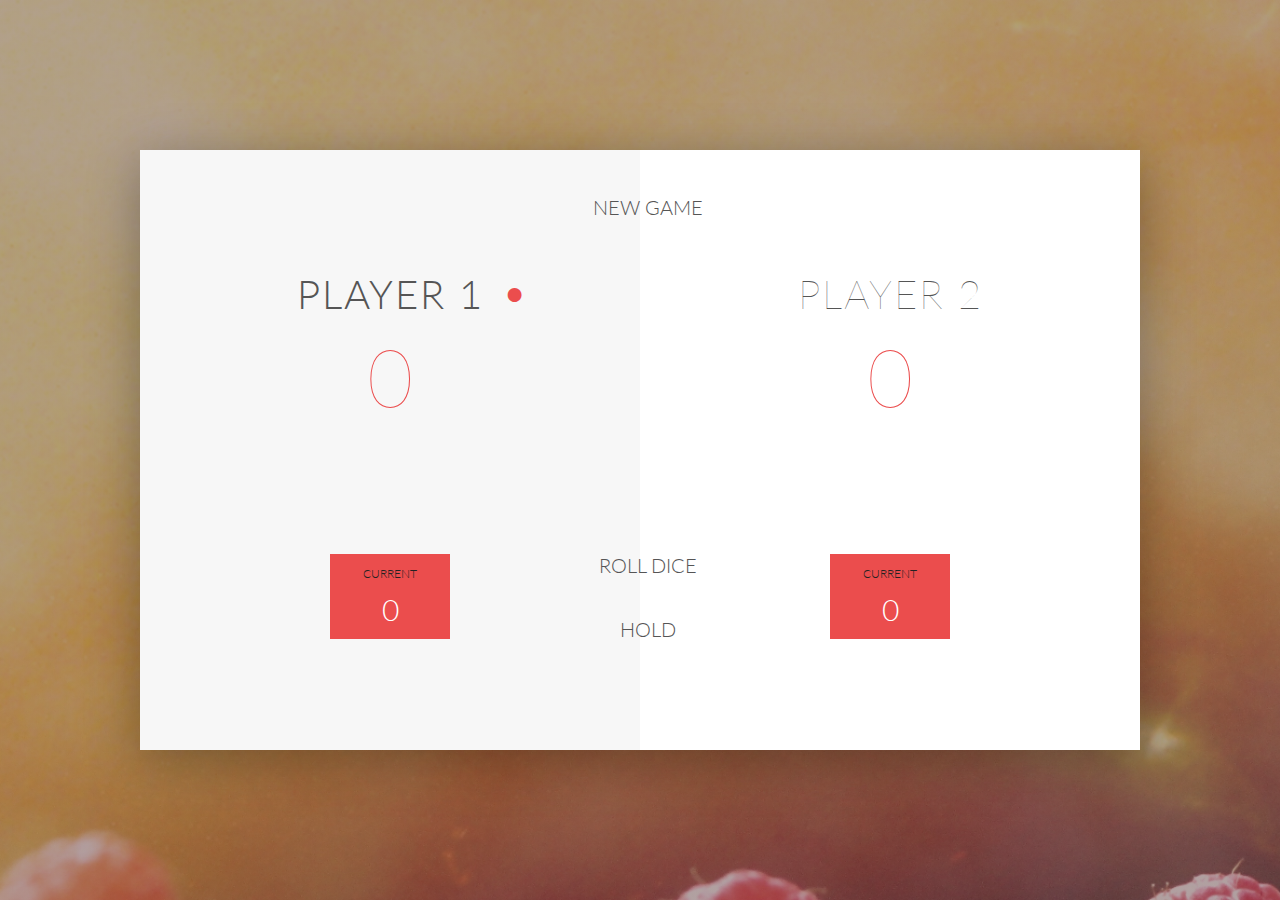
<file: pig game/index.html>
<!DOCTYPE html>
<html lang="en">
<head>
    <meta charset="UTF-8">
    <meta name="viewport" content="width=device-width, initial-scale=1.0">
    <meta http-equiv="X-UA-Compatible" content="ie=edge">
    <link rel="stylesheet" href="https://fonts.googleapis.com/css?family=Lato:100,300,600" type="text/css">
    <link rel="stylesheet" href="http://code.ionicframework.com/ionicons/2.0.1/css/ionicons.min.css" type="text/css">
    <link rel="stylesheet" href="style.css">
    <title>Pig Game</title>
</head>
<body>

    <div class="wrapper clearfix">
        <div class="player-0-panel active">
            <div class="player-name" id="name-0">Player 1</div>
            <div class="player-score" id="score-0">43</div>
            <div class="player-current-box">
                <div class="player-current-label">Current</div>
                <div class="player-current-score" id="current-0">11</div>
            </div>
        </div>

        <div class="player-1-panel ">
            <div class="player-name" id="name-1">Player 2</div>
            <div class="player-score" id="score-1">72</div>
            <div class="player-current-box">
                <div class="player-current-label">Current</div>
                <div class="player-current-score" id="current-1">0</div>
            </div>
        </div>

        <button class="btn-new"> <i class="ion-ios-plus-outline"></i>New game</button>
        <button class="btn-roll"> <i class="ion-ios-loop"></i>Roll dice</button>
        <button class="btn-hold"> <i class="ion-ios-download-outline"></i>Hold</button>

        <img src="dice-5.png" alt="Dice" class="dice">
    </div>
    <script src="app.js"></script>
</body>
</html>
</file>
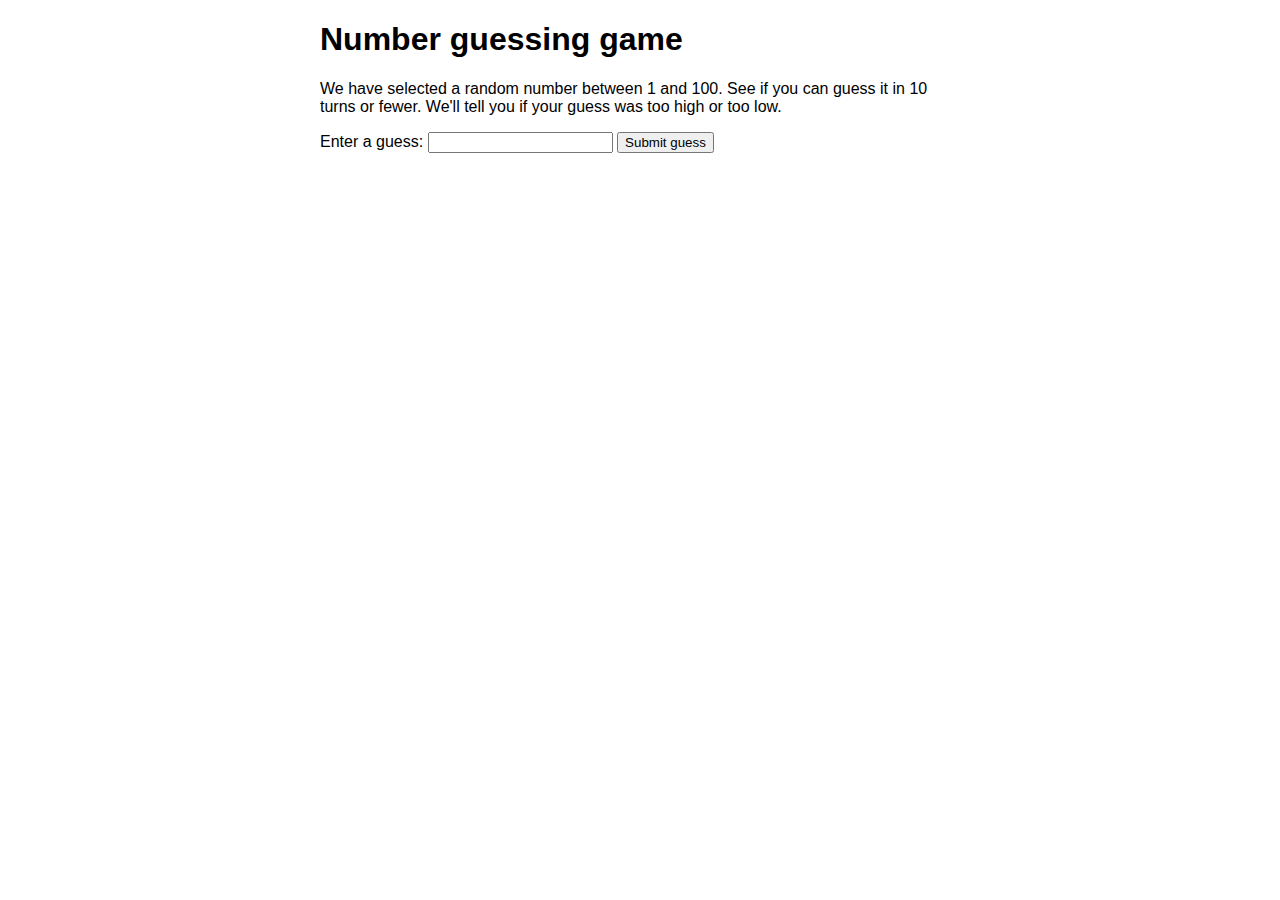
<file: JavaScript Game/Number Guessing Game/index.html>
<!DOCTYPE html>
<html>
  <head>
    <meta charset="utf-8">

    <title>Number guessing game</title>

    <style>
      html {
        font-family: sans-serif;
      }
      
      body {
        width: 50%;
        max-width: 800px;
        min-width: 480px;
        margin: 0 auto;
      }

      .lastResult {
        color: white;
        padding: 3px;
      }
    </style>
  </head>

  <body>
    <h1>Number guessing game</h1>

    <p>We have selected a random number between 1 and 100. See if you can guess it in 10 turns or fewer. We'll tell you if your guess was too high or too low.</p>

    <div class="form">
      <label for="guessField">Enter a guess: </label><input type="text" id="guessField" class="guessField">
      <input type="submit" value="Submit guess" class="guessSubmit">
    </div>

    <div class="resultParas">
      <p class="guesses"></p>
      <p class="lastResult"></p>
      <p class="lowOrHi"></p>
    </div>

    <script src="script.js"></script>
  </body>
</html>
</file>
<file: pig game/style.css>
/* GENERAL */

*{
    margin: 0;
    padding: 0;
    box-sizing: border-box;
}

.clearfix::after{
    content: "";
    display: table;
    clear: both;
}

body{
    background-image: linear-gradient(rgba(62, 20, 20, 0.4), rgba(62, 20, 20, 0.4)), url(back.jpg);
    background-size: cover;
    background-position: center;
    font-family: Lato;
    font-weight: 300;
    position: relative;
    height: 100vh;
    color: #555;
}
.wrapper {
    width: 1000px;
    position: absolute;
    top: 50%;
    left: 50%;
    transform: translate(-50%, -50%);
    background-color: #fff;
    box-shadow: 0px 10px 50px rgba(0, 0, 0, 0.3);
    overflow: hidden;
}

.player-0-panel,
.player-1-panel {
    width: 50%;
    float: left;
    height: 600px;
    padding: 100px;
}

/* PLAYERS */
.player-name {
    font-size: 40px;
    text-align: center;
    text-transform: uppercase;
    letter-spacing: 2px;
    font-weight: 100;
    margin-top: 20px;
    margin-bottom: 10px;
    position: relative;
}

.player-score {
    text-align: center;
    font-size: 80px;
    font-weight: 100;
    color: #EB4D4D;
    margin-bottom: 130px;
}

.active { background-color: #f7f7f7; } 
.active .player-name { font-weight: 300; }

.active .player-name::after {
    content: "\2022";
    font-size: 47px;
    position: absolute;
    color: #EB4D4D;
    top: -7px;
    right: 10px;
}

.player-current-box {
    background-color: #EB4D4D;
    color: #fff;
    width: 40%;
    margin: 0 auto;
    padding: 12px;
    text-align: center;
}

.player-current-label {
    text-transform: uppercase;
    margin-bottom: 10px;
    font-size: 12px;
    color: #222;
}

.player-current-score {
    font-size: 30px;
}

button {
    position: absolute;
    width:200px;
    left: 50%;
    transform: translateX(-50%);
    color: #555;
    background: none;
    border: none;
    font-family: Lato;
    font-size: 20px;
    text-transform: uppercase;
    cursor: pointer;
    font-weight: 300;
    transition: background-color 0.3s, color 0.3s;
}
button:hover { font-weight: 600 ; }
button:hover i { margin-right: 20px; }

button:focus {
    outline: none;
}

i {
    color: #EB4D4D;
    display: inline-block;
    margin-right: 15px;
    font-size: 32px;
    line-height: 1;
    vertical-align: text-top;
    margin-top: -4px;
    transition: margin 0.3s;
}

.btn-new { top: 45px; }
.btn-roll { top: 403px; }
.btn-hold { top: 467px; }

.dice {
    position: absolute;
    left: 50%;
    top: 178px;
    transform: translateX(-50%);
    height: 100px;
    box-shadow: 0px 10px 60px rgba(0, 0, 0, 0.10);
}

.winner { background-color: #f7f7f7; }
.winner .player-name { font-weight: 300; color: #EB4D4D; }
</file>
